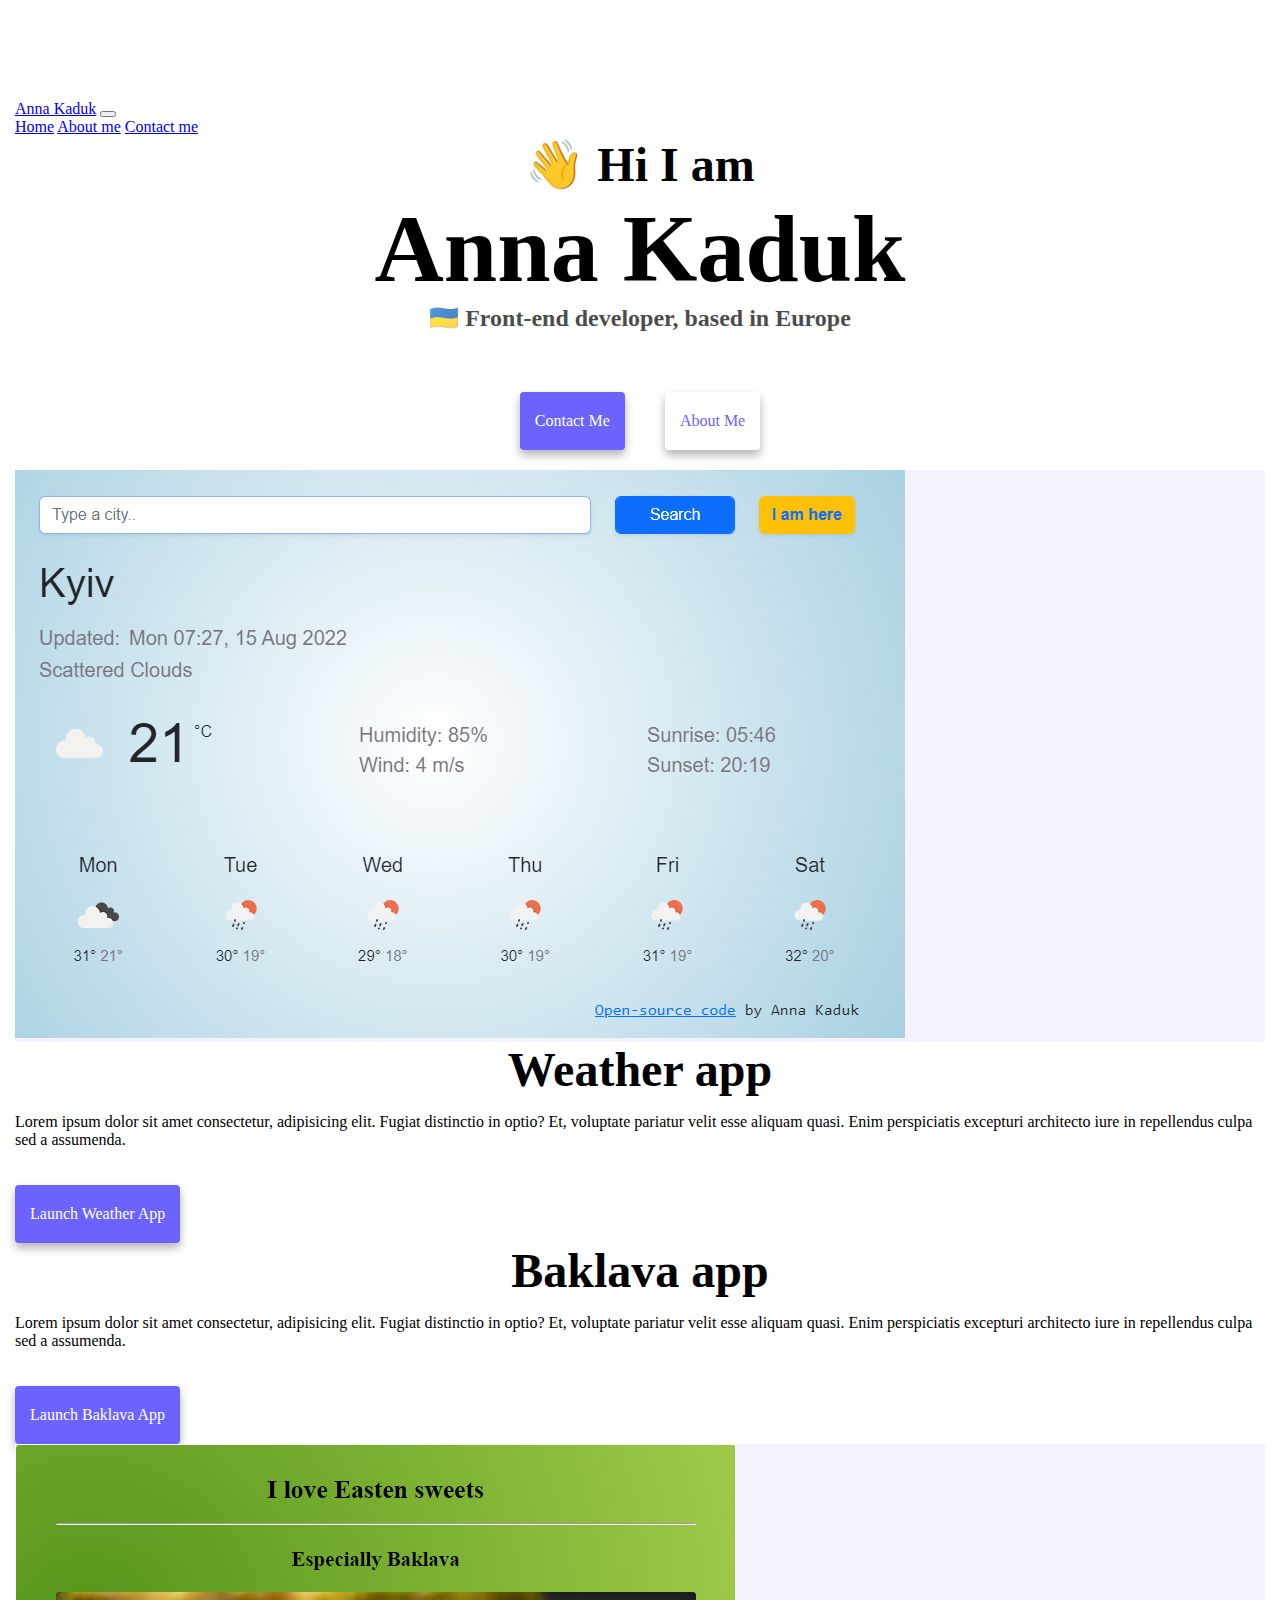
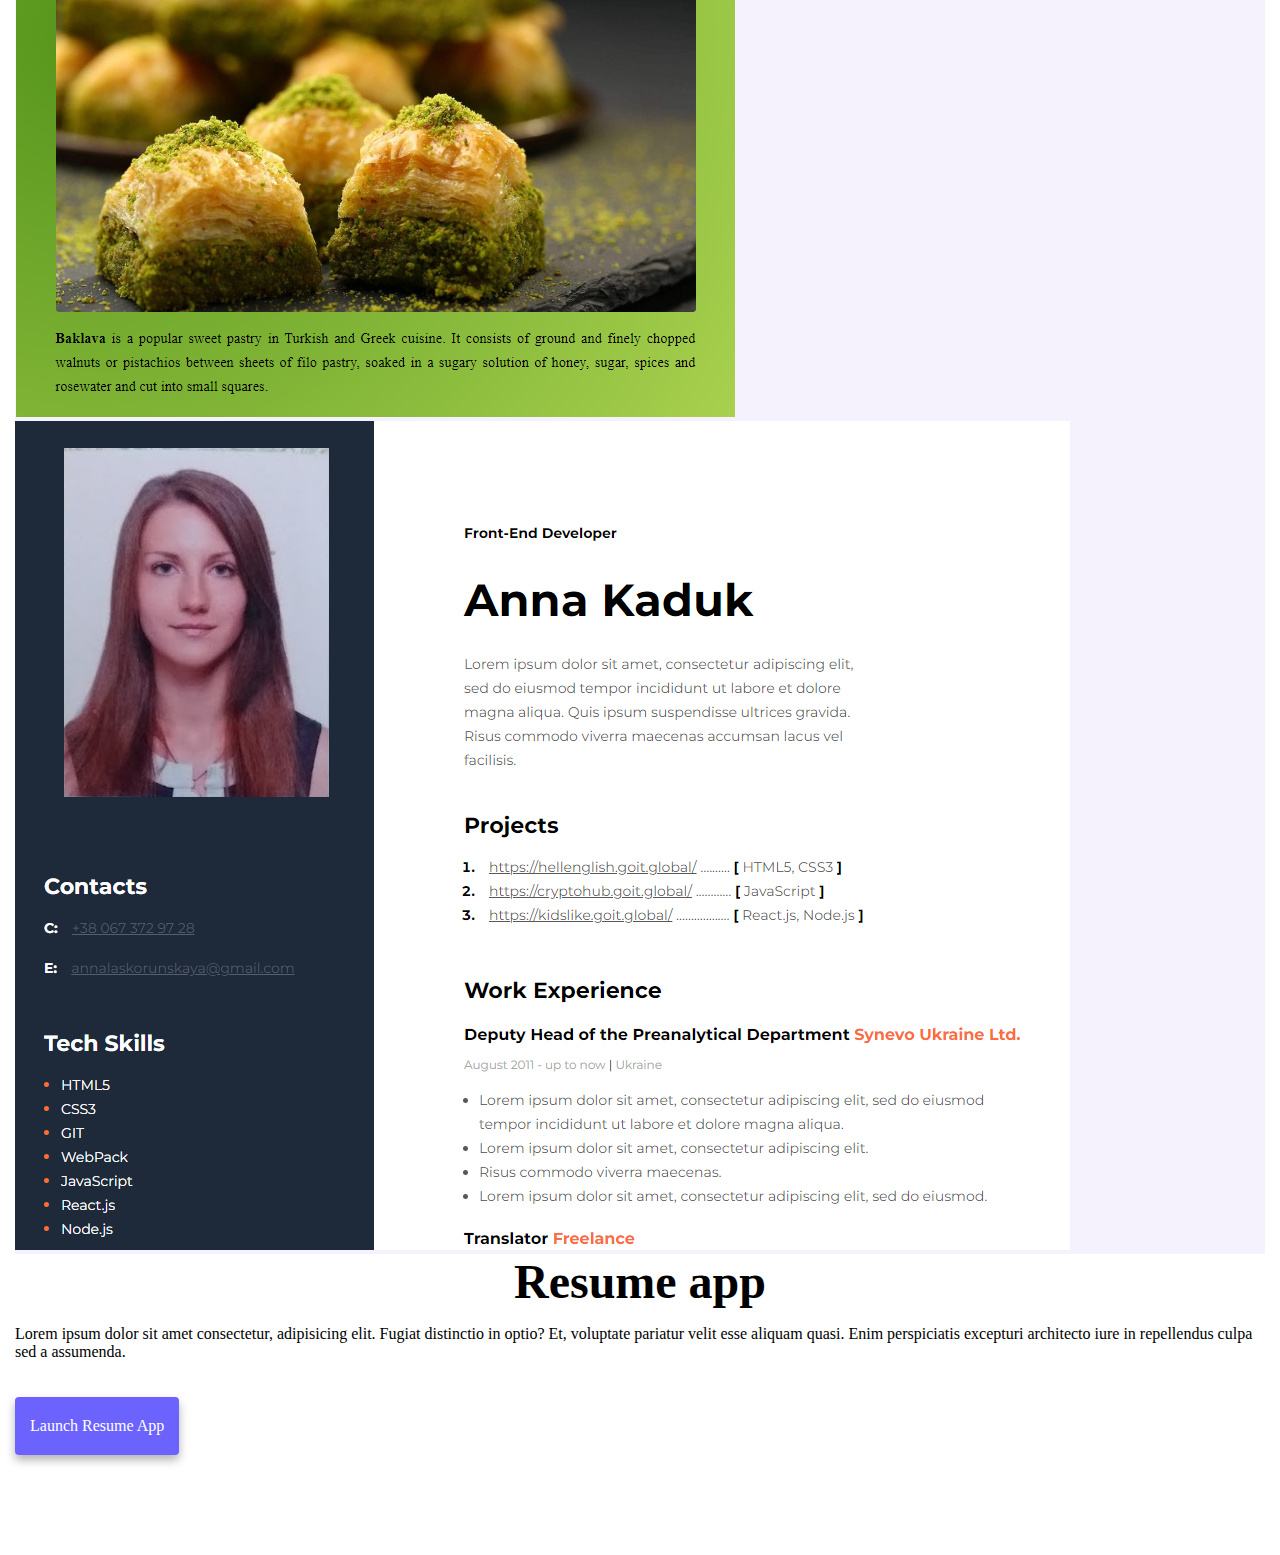
<file: index.html>
<!DOCTYPE html>
<html lang="en">
  <head>
    <meta charset="UTF-8" />
    <meta
      name="description"
      content="Anna Kaduk is a front-end developer based in Europe, check out her projects and contact her for job inquiries"
    />
    <meta http-equiv="X-UA-Compatible" content="IE=edge" />
    <meta name="viewport" content="width=device-width, initial-scale=1.0" />
    <title>Front-end Developer - Anna Kaduk</title>
    <link
      href="https://cdn.jsdelivr.net/npm/bootstrap@5.2.0/dist/css/bootstrap.min.css"
      rel="stylesheet"
      integrity="sha384-gH2yIJqKdNHPEq0n4Mqa/HGKIhSkIHeL5AyhkYV8i59U5AR6csBvApHHNl/vI1Bx"
      crossorigin="anonymous"
    />
    <link rel="stylesheet" href="/style.css" />
  </head>
  <body>
    <nav class="navbar fixed-top navbar-expand-lg bg-light">
      <div class="container">
        <a class="navbar-brand" href="#">Anna Kaduk</a>
        <button
          class="navbar-toggler"
          type="button"
          data-bs-toggle="collapse"
          data-bs-target="#navbarNavAltMarkup"
          aria-controls="navbarNavAltMarkup"
          aria-expanded="false"
          aria-label="Toggle navigation"
        >
          <span class="navbar-toggler-icon"></span>
        </button>
        <div class="collapse navbar-collapse" id="navbarNavAltMarkup">
          <div class="navbar-nav">
            <a class="nav-link active" aria-current="page" href="#">Home</a>
            <a class="nav-link" href="/about.html">About me</a>
            <a class="nav-link" href="/about.html#contact">Contact me</a>
          </div>
        </div>
      </div>
    </nav>
    <h2>👋 Hi I am</h2>
    <h1>Anna Kaduk</h1>
    <h3>🇺🇦 Front-end developer, based in Europe</h3>
    <div class="navigation-links mb-5">
      <a
        href="/about.html#contact"
        class="contact-link"
        title="Contact Anna Kaduk"
        >Contact me</a
      >
      <a href="/about.html" class="about-link" title="About Anna Kaduk"
        >About me</a
      >
    </div>
    <div class="container mb-5">
      <div class="row">
        <div class="projectView col-md-6 p-4 d-none d-sm-block">
          <img
            src="images/Weather_app.png"
            alt="Weather app"
            class="img-fluid rounded shadow-sm p-1"
          />
        </div>
        <div class="col-md-6 p-4">
          <h2 class="mb-3">Weather app</h2>
          <p>
            Lorem ipsum dolor sit amet consectetur, adipisicing elit. Fugiat
            distinctio in optio? Et, voluptate pariatur velit esse aliquam
            quasi. Enim perspiciatis excepturi architecto iure in repellendus
            culpa sed a assumenda.
          </p>
          <div>
            <a
              href="https://kaduk-weather.netlify.app/"
              target="_blank"
              title="Weather project"
              class="project-links"
              >Launch Weather app</a
            >
          </div>
        </div>
      </div>
      <div class="row my-5">
        <div class="col-md-6 p-4">
          <h2 class="mb-3">Baklava app</h2>
          <p>
            Lorem ipsum dolor sit amet consectetur, adipisicing elit. Fugiat
            distinctio in optio? Et, voluptate pariatur velit esse aliquam
            quasi. Enim perspiciatis excepturi architecto iure in repellendus
            culpa sed a assumenda.
          </p>
          <div>
            <a
              href="https://baklava-basic-project.netlify.app/"
              target="_blank"
              title="Baklava project"
              class="project-links"
              >Launch Baklava app</a
            >
          </div>
        </div>
        <div class="projectView col-md-6 p-4 d-none d-sm-block">
          <img
            src="images/Baklava_app.png"
            alt="Baklava app"
            class="img-fluid rounded shadow-sm p-1"
          />
        </div>
      </div>
      <div class="row">
        <div class="projectView col-md-6 p-4 d-none d-sm-block">
          <img
            src="images/Resume_app.png"
            alt="Resume app"
            class="img-fluid rounded shadow-sm p-1"
          />
        </div>
        <div class="col-md-6 p-4">
          <h2 class="mb-3">Resume app</h2>
          <p>
            Lorem ipsum dolor sit amet consectetur, adipisicing elit. Fugiat
            distinctio in optio? Et, voluptate pariatur velit esse aliquam
            quasi. Enim perspiciatis excepturi architecto iure in repellendus
            culpa sed a assumenda.
          </p>
          <div>
            <a
              href="https://annakaduk.netlify.app/"
              target="_blank"
              title="Resume project"
              class="project-links"
              >Launch Resume app</a
            >
          </div>
        </div>
      </div>
    </div>
    <script
      src="https://cdn.jsdelivr.net/npm/bootstrap@5.2.0/dist/js/bootstrap.bundle.min.js"
      integrity="sha384-A3rJD856KowSb7dwlZdYEkO39Gagi7vIsF0jrRAoQmDKKtQBHUuLZ9AsSv4jD4Xa"
      crossorigin="anonymous"
    ></script>
  </body>
</html>
</file>
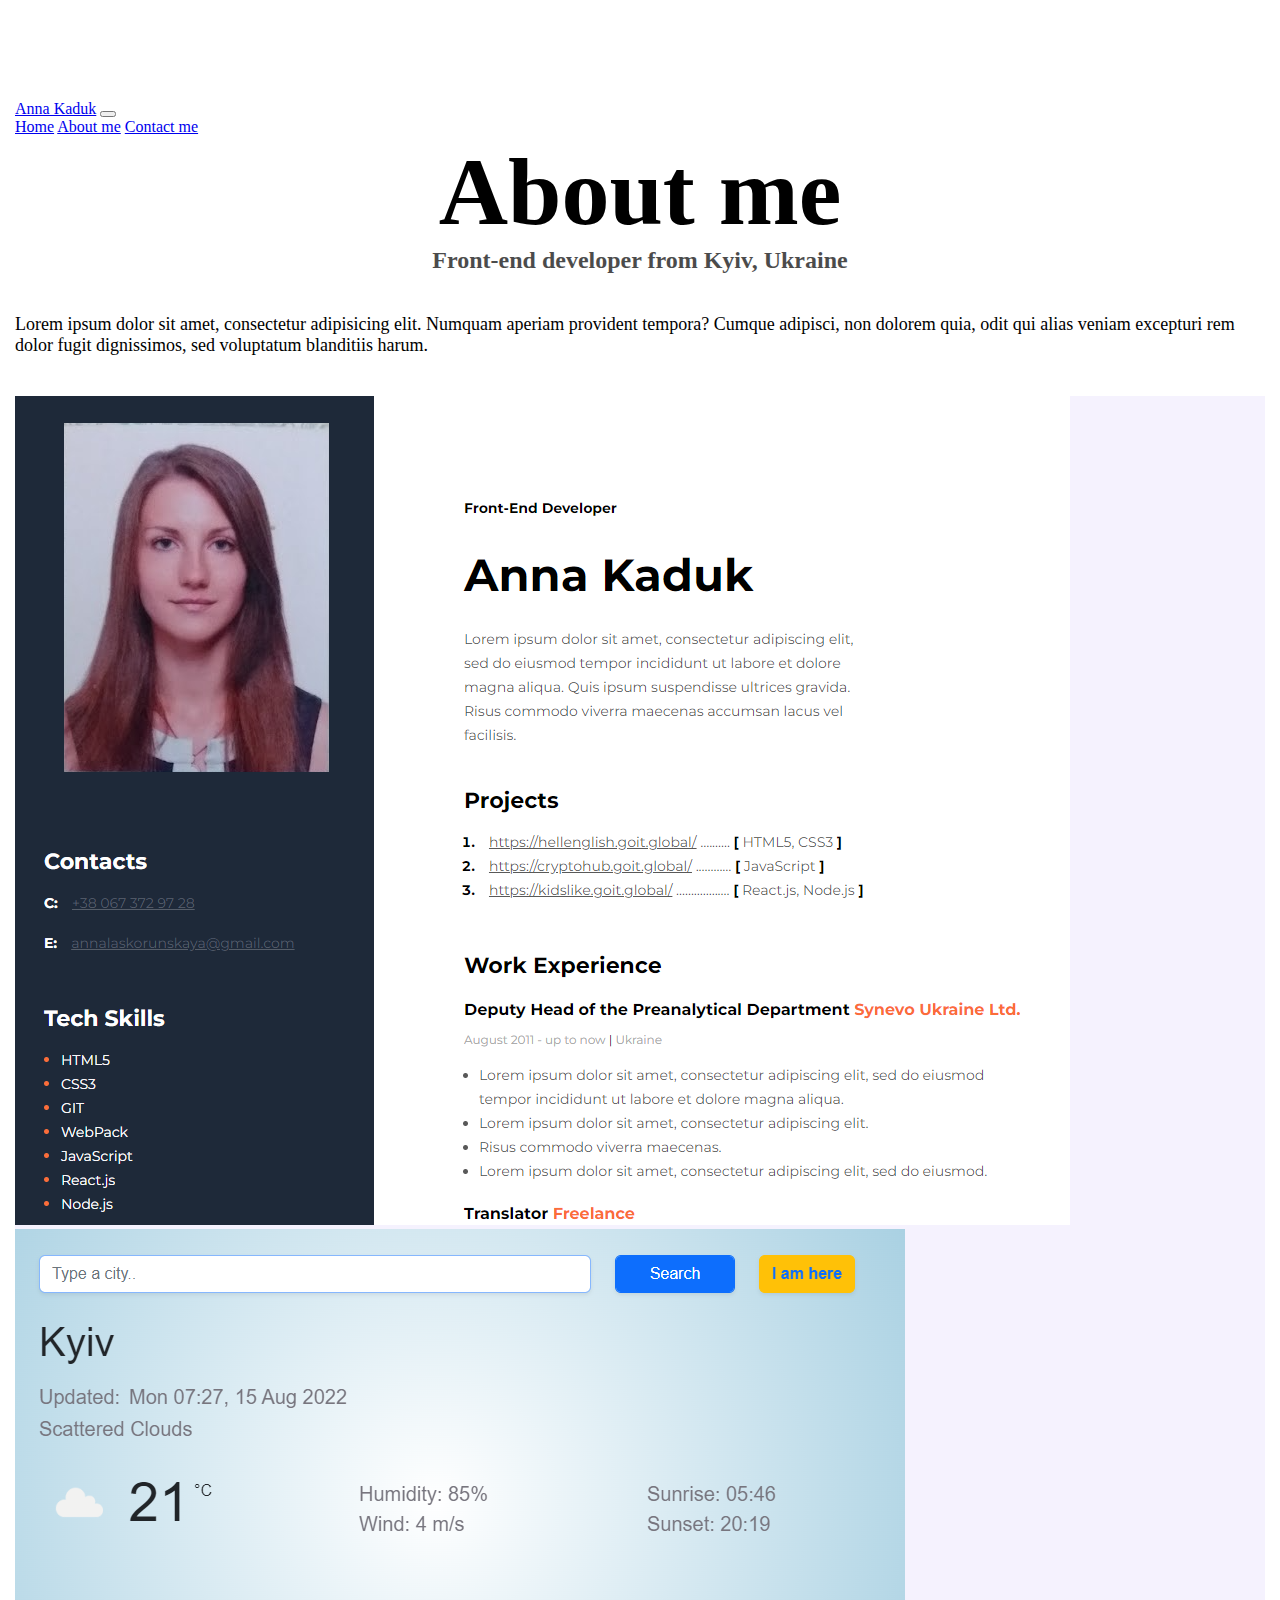
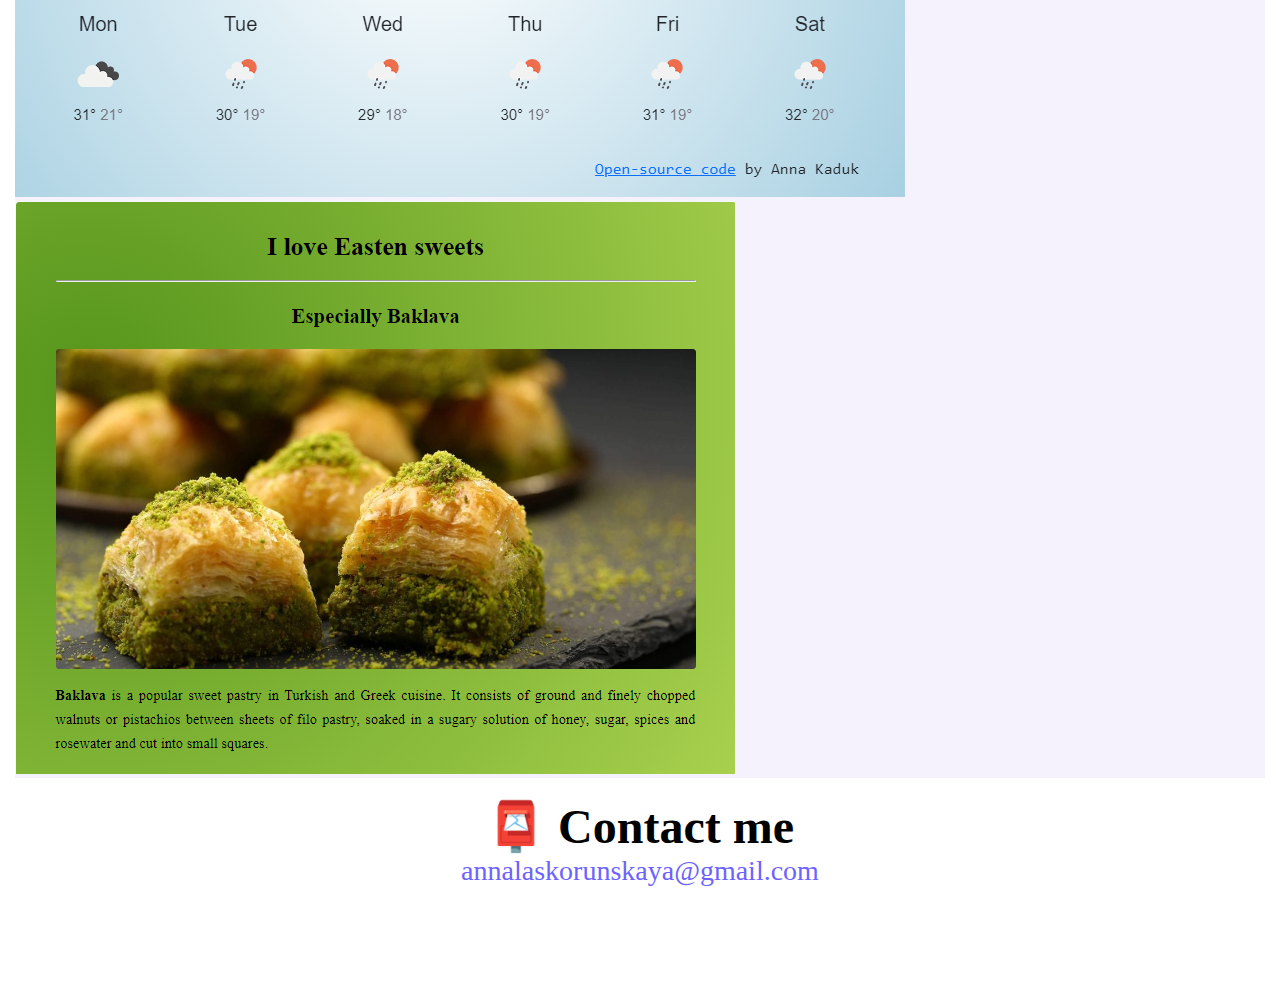
<file: about.html>
<!DOCTYPE html>
<html lang="en">
  <head>
    <meta charset="UTF-8" />
    <meta
      name="description"
      content="About Anna Kaduk, a front-end developer based in Europe"
    />
    <meta http-equiv="X-UA-Compatible" content="IE=edge" />
    <meta name="viewport" content="width=device-width, initial-scale=1.0" />
    <link
      href="https://cdn.jsdelivr.net/npm/bootstrap@5.2.0/dist/css/bootstrap.min.css"
      rel="stylesheet"
      integrity="sha384-gH2yIJqKdNHPEq0n4Mqa/HGKIhSkIHeL5AyhkYV8i59U5AR6csBvApHHNl/vI1Bx"
      crossorigin="anonymous"
    />
    <link rel="stylesheet" href="/style.css" />

    <title>About me - Anna Kaduk</title>
  </head>
  <body>
    <nav class="navbar fixed-top navbar-expand-lg bg-light">
      <div class="container">
        <a class="navbar-brand" href="#">Anna Kaduk</a>
        <button
          class="navbar-toggler"
          type="button"
          data-bs-toggle="collapse"
          data-bs-target="#navbarNavAltMarkup"
          aria-controls="navbarNavAltMarkup"
          aria-expanded="false"
          aria-label="Toggle navigation"
        >
          <span class="navbar-toggler-icon"></span>
        </button>
        <div class="collapse navbar-collapse" id="navbarNavAltMarkup">
          <div class="navbar-nav">
            <a class="nav-link" aria-current="page" href="/">Home</a>
            <a class="nav-link active" href="#">About me</a>
            <a class="nav-link" href="/about.html#contact">Contact me</a>
          </div>
        </div>
      </div>
    </nav>

    <h1>About me</h1>
    <h3>Front-end developer from Kyiv, Ukraine</h3>
    <div class="about-paragraphs text-center">
      <p>
        Lorem ipsum dolor sit amet, consectetur adipisicing elit. Numquam
        aperiam provident tempora? Cumque adipisci, non dolorem quia, odit qui
        alias veniam excepturi rem dolor fugit dignissimos, sed voluptatum
        blanditiis harum.
      </p>
    </div>
    <div class="container">
      <div class="row">
        <div class="col-sm-4 mb-3 p-2 bg-primary">
          <img
            src="/images/Resume_app.png"
            alt="Resume app"
            class="img-fluid rounded shadow-sm p-1"
          />
        </div>
        <div class="col-sm-4 mb-3 p-2 bg-primary">
          <img
            src="/images/Weather_app.png"
            alt="Weather app"
            class="img-fluid rounded shadow-sm p-1"
          />
        </div>
        <div class="col-sm-4 mb-3 p-2 bg-primary">
          <img
            src="/images/Baklava_app.png"
            alt="Baklava app"
            class="img-fluid rounded shadow-sm p-1"
          />
        </div>
      </div>
    </div>
    <div id="contact">
      <h2>📮 Contact me</h2>
      <a href="mailto:annalaskorunskaya@gmail.com" class="email-link">
        annalaskorunskaya@gmail.com
      </a>
    </div>

    <script
      src="https://cdn.jsdelivr.net/npm/bootstrap@5.2.0/dist/js/bootstrap.bundle.min.js"
      integrity="sha384-A3rJD856KowSb7dwlZdYEkO39Gagi7vIsF0jrRAoQmDKKtQBHUuLZ9AsSv4jD4Xa"
      crossorigin="anonymous"
    ></script>
  </body>
</html>
</file>
<file: style.css>
:root {
  --primary-color: #6c63ff;
  --secondary-color: #f5f2fe;
  --box-shadow: 0 5px 10px rgba(0, 0, 0, 0.3);
}

body {
  margin: 100px auto;
  padding: 0px 15px;
}

h1,
h2,
h3 {
  text-align: center;
  margin: 0;
}

h1 {
  font-size: 96px;
}

h2 {
  font-size: 48px;
}

h3 {
  font-size: 24px;
  opacity: 0.7;
}

.navigation-links {
  display: flex;
  margin-top: 40px;
  justify-content: center;
}

.navigation-links a {
  margin: 20px;
  border-radius: 4px;
  padding: 20px 15px;
  text-decoration: none;
  text-transform: capitalize;
}

#contact {
  margin: 20px auto;
}

.contact-link {
  background: var(--primary-color);
  box-shadow: var(--box-shadow);
  color: white;
}

.contact-link:hover {
  color: var(--primary-color);
  border: 0px solid var(--primary-color);
  background-color: #fff;
}

.about-link {
  color: var(--primary-color);
  border: 0px solid var(--primary-color);
  box-shadow: var(--box-shadow);
}

.about-link:hover {
  background: var(--primary-color);
  box-shadow: var(--box-shadow);
  color: white;
}

.homepage-link {
  color: var(--primary-color);
  text-align: center;
  display: block;
}

.about-paragraphs {
  display: flex;
  margin: 30px 0;
}

.about-paragraphs p {
  margin: 10px auto;
  font-size: 18px;
}

.email-link {
  display: flex;
  justify-content: center;
  color: var(--primary-color);
  font-size: 28px;
  text-decoration: none;
}

.email-link:hover {
  text-decoration: underline;
}

.container {
  max-width: 1400px;
}

.projectView {
  background-color: var(--secondary-color);
}

.project-links {
  background: var(--primary-color);
  box-shadow: var(--box-shadow);
  color: white;
  display: inline-flex;
  margin-top: 20px;
  border-radius: 4px;
  padding: 20px 15px;
  justify-content: center;
  text-decoration: none;
  text-transform: capitalize;
}
.project-links:hover {
  color: var(--primary-color);
  border: 0px solid var(--primary-color);
  background-color: #fff;
}

@media (max-width: 600px) {
  .project-links {
    display: flex;
  }
  h1 {
    font-size: 58px;
  }
  h2 {
    font-size: 42px;
  }
  h3 {
    font-size: 20px;
  }
  .email-link {
    font-size: 24px;
  }
}

@media (max-width: 400px) {
  h2 {
    font-size: 38px;
  }

  .email-link {
    font-size: 20px;
  }
}

.bg-primary {
  background-color: var(--secondary-color) !important;
}
</file>
